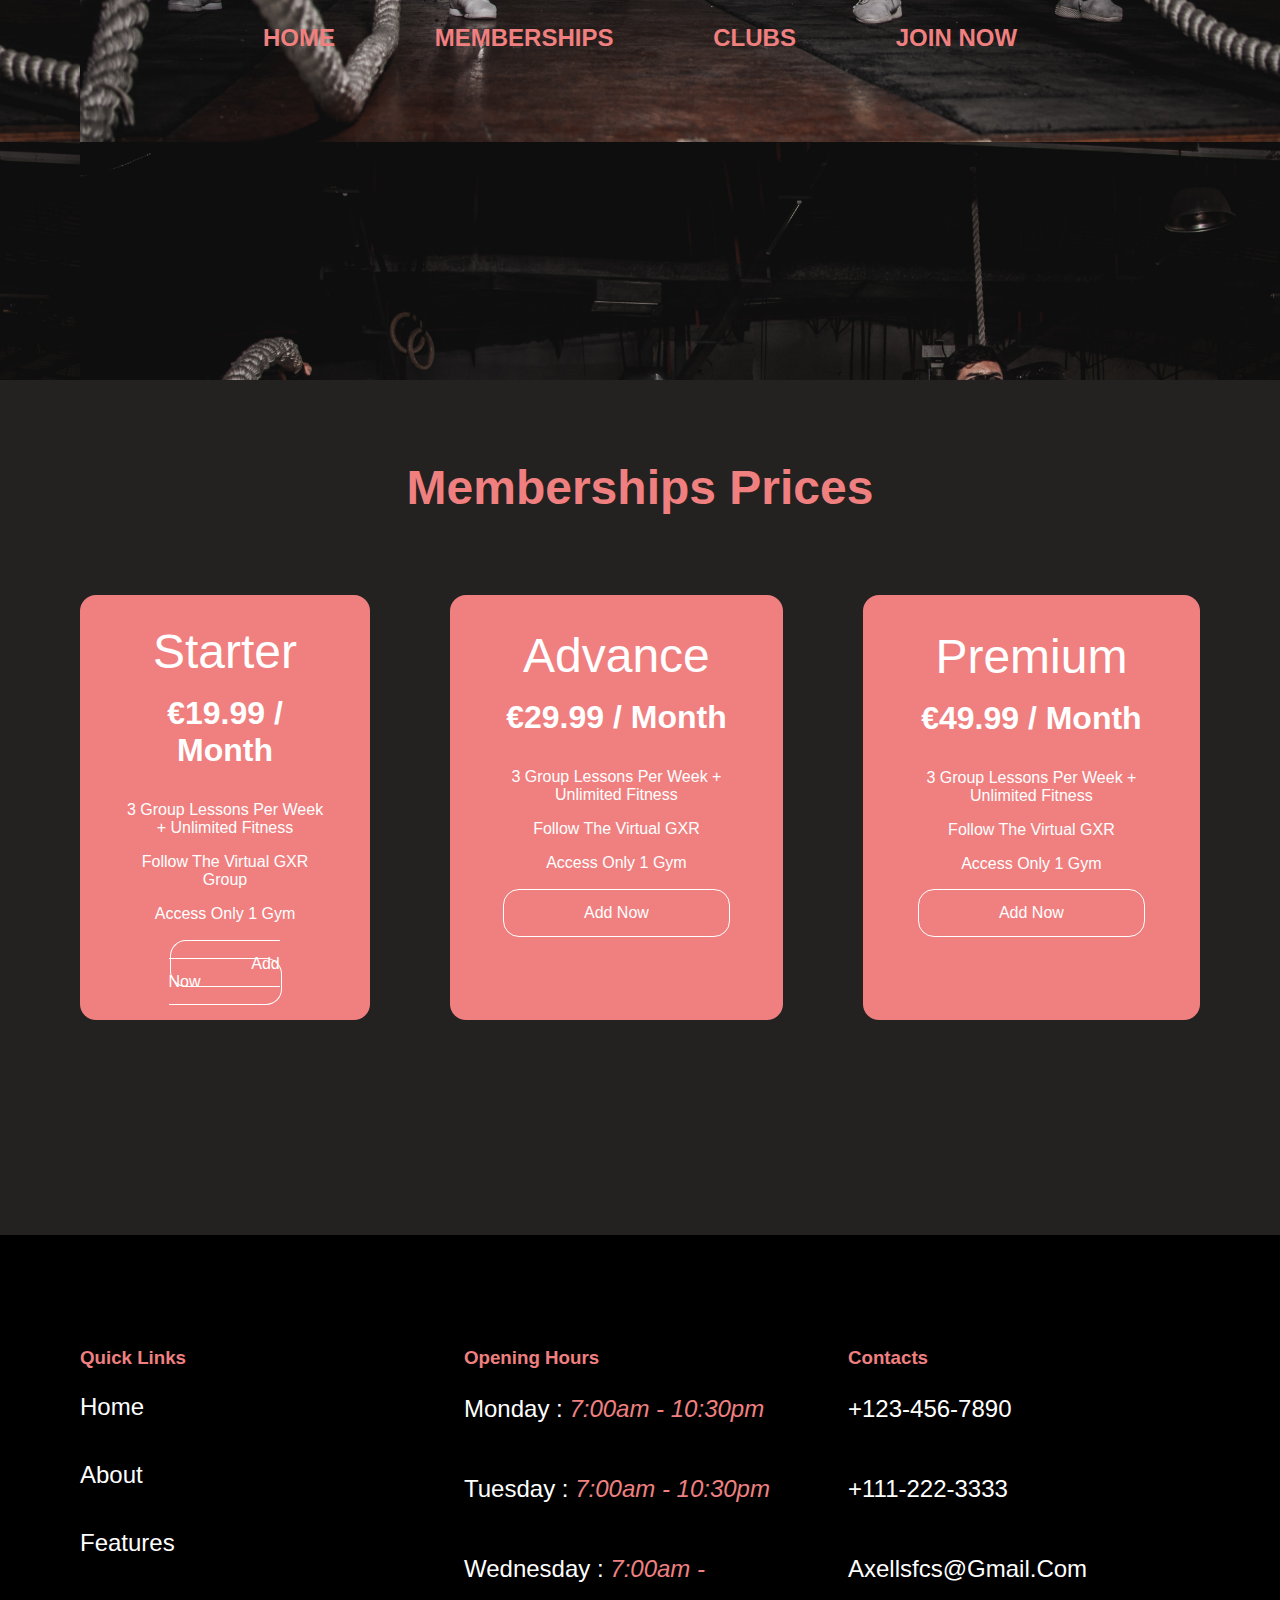
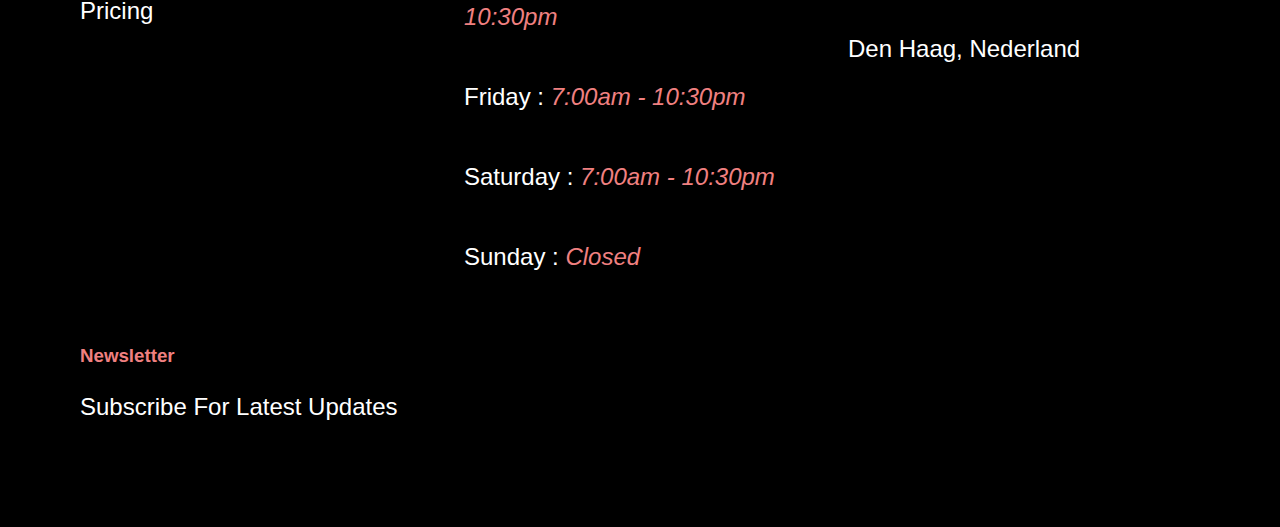
<file: memberships.html>
<!DOCTYPE html>
<html lang="en">
  <head>
    <meta charset="UTF-8">
    <meta http-equiv="X-UA-Compatible" content="IE=edge">
    <meta name="viewport" content="width=device-width, initial-scale=1.0">
    <title>Memberships</title>
    <link rel="stylesheet" href="css/style.css">
  </head>
  <body>
    <header>
      <nav class="gastenimg">
        <ul>
          <li><a href="index.html">HOME</a></li>
          <li><a href="memberships.html">MEMBERSHIPS</a></li>
          <li><a href="clubs.html">CLUBS</a></li>
          <li><a href="join.html">JOIN NOW</a></li>
        </ul>
      </nav>
    </header>
    <main>
      <section class="container">
        <h2>Memberships Prices</h2>
        <ol class="prijs">
          <li class="col">
            <p>starter</p>
            <h4>€19.99 / month</h4>
            <ul>
              <li>3 Group lessons per week + unlimited fitness</li>
              <li>Follow the virtual GXR group </li> 
              <li>Access only 1 gym</li>
            </ul>
            <a class="knop2" href="Join.html" >Add Now</a>
          </li>

          <li class="col">
            <p>Advance</p>
            <h4>€29.99 / month</h4>
            <ul>
              <li>3 Group lessons per week + unlimited fitness</li>
              <li>Follow the virtual GXR</li>
              <li>Access only 1 gym</li>
            </ul>
            <a class="knop2" href="Join.html" >Add Now</a>

          </li>
          <li class="col">
            <p>Premium</p>
            <h4>€49.99 / month</h4>
            <ul>
               <li>3 Group lessons per week + unlimited fitness</li>
              <li>Follow the virtual GXR</li>
               <li>Access only 1 gym</li>
            </ul>
            <a class="knop2" href="Join.html" >Add Now</a>

          </li>
        </ol>
      </section>
    </main>
    <footer>
      <ol class="box-container">
        <li class="box">
          <h3>quick links</h3>
          <a class="links" href="#home">home</a>
          <a class="links" href="#about">about</a>
          <a class="links" href="#features">features</a>
          <a class="links" href="#pricing">pricing</a>
        </li>

        <li class="box">
          <h3>opening hours</h3>
          <p>monday : <i> 7:00am - 10:30pm </i></p>
          <p>tuesday : <i> 7:00am - 10:30pm </i></p>
          <p>wednesday : <i> 7:00am - 10:30pm </i></p>
          <p>friday : <i> 7:00am - 10:30pm </i></p>
          <p>saturday : <i> 7:00am - 10:30pm </i></p>
          <p>sunday : <i> closed </i></p>
        </li>

        <li class="box">
          <h3>Contacts</h3>
          <p>+123-456-7890</p>
          <p>+111-222-3333</p>
          <p>Axellsfcs@gmail.com</p>
          <p>Den Haag, nederland</p>
        </li>

        <li class="box">
          <h3>newsletter</h3>
          <p>subscribe for latest updates</p>
        </li>
      </ol>
    </footer>
</body>
</html>
</file>
<file: css/style.css>
* {
  margin: 0;
  padding: 0;
  box-sizing: border-box;
  text-decoration: none;
  outline: none;
  border: none;
  text-transform: capitalize;
  transition: all 0.2s linear;
  font-family: "Franklin Gothic Medium", "Arial Narrow", Arial, sans-serif;
}

body,html {
  margin: 0;
  padding: 0;
  scroll-behavior: smooth;
}

ol,
ul,
li {
  text-decoration: none;
  list-style: none;
}

nav {
  display: flex;
  justify-content: center;
  margin: 1rem;
}
nav ul {
  display: flex;
  list-style: none;
  margin: 1.5rem 0rem;
}
nav ul li {
  font-size: 1.5rem;
  font-weight: bold;
}
nav ul li a {
  text-decoration: dashed;
  color: lightcoral;
  padding: 0.5rem 3.12rem;
  transition: all 0.5s ease;
  border-radius: 0.3rem;
}
nav ul li a:hover {
  background-color: lightcoral;
  color: white;
  box-shadow: 0.5rem 0.5rem rgb(255, 255, 255);
}

.video {
  position: absolute;
  top: 0;
  bottom: 0;
  z-index: -1;
}

@media (min-aspect-ratio: 16/9) {
  .video {
    width: 100%;
    height: auto;
  }
}

@media (max-aspect-ratio: 16/9) {
  .video {
    width: 100%;
    height: auto;
  }
}

.home {
  display: flex;
  flex-direction: column;
  height: 90vh;
  justify-content: center;
  align-items: center;
  color: lightcoral;
}

.headings {
  font-size: 3rem;
  text-align: center;
  margin: 5rem 0;
}

.knop {
  padding: 0.9rem 5rem;
  background-color: transparent;
  border: 0.1rem solid lightcoral;
  color: lightcoral;
  outline: none;
  transition: ease;
  border-radius: 1rem;
}

.knop:hover {
  cursor: pointer;
  background-color: lightcoral;
  color: white;
  box-shadow: 0 0 1rem white, 0 0 1rem white, 0 0 1rem white;
  font-weight: bold;
}

.About {
  padding: 5rem 9%;
  display: flex;
  align-items: center;
  flex-wrap: wrap;
  gap: 8rem;
  background-color: #242121;
}

.content {
  flex: 1 1 42rem;
}

span {
  font-size: 3rem;
  color: lightcoral;
}

.title {
  font-size: 4rem;
  margin-top: 0.5rem;
}

.About p {
  font-size: 1.5rem;
  color: white;
  padding: 1rem 0;
  line-height: 2;
}

.box-container {
  display: flex;
  flex-wrap: wrap;
  gap: 2rem;
  margin-top: 1rem;
}

.box-container p {
  font-size: 1.5rem;
  color: white;
  padding: 1rem 0;
  line-height: 2;
}

.box {
  flex: 1 1 20rem;
}

i {
  padding-right: 1.5rem;
  color: lightcoral;
}

h3 {
  color: lightcoral;
  padding-top: 1rem;
}
.image {
  flex: 1 50 42rem;
  position: relative;
}

.About img {
  width: 100%;
  padding: 0;
}

Footer {
  background-color: black;
  padding: 5rem 5rem 5rem;
}

.links {
  font-size: 1.5rem;
  display: block;
  color: white;
  padding: 1rem 0;
  margin-top: 0.5rem;
}

/*membership css*/
.gastenimg {
  margin: 0;
  background-image: url("../images/2gasten.jpg");
  min-height: 380px;
  background-position: 5rem 62rem;
  background-size: cover;
}

.container {
  width: 100%;
  min-width: 100vh;
  background-color: #242121;
  padding: 0 0 20rem;
}

.container h2 {
  color: lightcoral;
  font-size: 3rem;
  padding: 5rem 0;
  text-align: center;
}

.prijs {
  width: 90%;
  max-width: 70rem;
  height: 20rem;
  margin: auto;
  display: grid;
  grid-template-columns: repeat(3, auto);
  grid-gap: 5rem;
}

.col {
  background: #f08080;
  padding: 10% 15%;
  color: white;
  border-radius: 1rem;
  text-align: center;
}

.col p {
  font-size: 3rem;
}

.col h4 {
  font-size: 2rem;
  margin-top: 1rem;
}

.col ul {
  text-align: center;
  margin: 2rem 0;
  list-style: none;
}

.col ul li {
  margin: 1rem 0;
}

.knop2 {
  padding: 0.9rem 5rem;
  background-color: transparent;
  border: 0.1rem solid white;
  border-radius: 1rem;
  color: white;
  outline: none;
  transition: ease;
}

.knop2:hover {
  cursor: pointer;
  background-color: white;
  color: black;
  box-shadow: 0 0 1rem white, 0 0 1rem white, 0 0 1rem white;
  font-weight: bold;
}

/* join pagina css */
.container2 {
  width: 100%;
  min-width: 100vh;
  align-items: center;
  display: flex;
  flex-wrap: wrap;
}
.col1 {
  flex-basis: 50%;
  flex-grow: 1;
  background-color: #242121;
  background-size: cover;
  background-position: center;
  min-height: inherit;
  padding: 1rem;
  display: flex;
  align-items: center;
  justify-content: center;
  flex-direction: column;
  color: #fff;
}
.col2 {
  flex-basis: 50%;
  flex-grow: 1;
  padding: 0rem 5rem;
}

.logo {
  width: 50rem;
}

.col1 {
  list-style: none;
}

.col1 ul li {
  display: flex;
  align-items: center;
  margin: 1rem 0;
}
.col2 h2 {
  font-weight: 500;
  display: flex;
  align-items: center;
  margin-bottom: 1rem;
}

.button1 {
  width: 25rem;
  color: #333;
  font-weight: 500;
  font-size: 1rem;
}

label {
  border-radius: 1rem;
  display: block;
  padding: 0.4rem;
  margin-bottom: 1rem;
  box-shadow: 0 0 5px 1px rgb(0, 0, 0, 0.5);
  align-items: center;
  font-size: 1rem;
  font-weight: 500;
  display: flex;
  color: #242121;
  cursor: pointer;
}
label span {
  flex: 1;
  margin-left: 1rem;
  font-size: 2rem;
  font-weight: 600;
  color: lightcoral;
}

label span small {
  font-size: 1rem;
}

input[type="radio"]:checked + span {
  color: #202025;
}

input[type="text"],
input[type="email"] {
  width: 100%;
  background: transparent;
  padding: 1rem 1rem;
  outline: none;
  border: 0.1rem solid #333;
  border-radius: 1rem;
  margin: 1rem 0;
}

form button {
  background: #f08080;
  font-size: 1rem;
  padding: 1rem 3rem;
  margin: 1rem 0;
  border: 0;
  outline: none;
  border-radius: 1rem;
  cursor: pointer;
}
form button:hover {
  cursor: pointer;
  background-color: #242121;
  color: white;
  box-shadow: 0 0 1rem white, 0 0 1rem white, 0 0 1rem white;
  font-weight: bold;
}

/* Clubs css */

.clubs {
  width: auto;
  margin: auto;
  text-align: center;
  padding: 4rem;
  background-color: #242121;
}

.clubs h1 {
  color: #f08080;
  font-size: 3rem;
}

.clubs h3 {
  color: white;
}

.row {
  display: grid;
  grid-template-columns: repeat(3, auto);
  justify-content: space-between;
  column-gap: 3rem;
  row-gap: 2rem;
  padding-top: 2rem;
  padding-bottom: 2rem;
}

.clubscolumn {
  flex-basis: 32%;
  border-radius: 1rem;
  margin-bottom: 1rem;
  position: relative;
  overflow: hidden;
}

.clubscolumn img {
  width: 100%;
  height: 100%;
}
.eerstelayer {
  background: transparent;
  height: 100%;
  width: 100%;
  position: absolute;
  top: 0;
  left: 0;
  transition: 0.5s;
}
.eerstelayer:hover {
  background: rgba(240, 128, 128, 0.5);
}


@media screen and (max-width: 992px) {
  .row {
    display: grid;
    grid-template-columns: repeat(1, auto);
    justify-content: space-between;
    row-gap: 2rem;
  }
}
</file>
